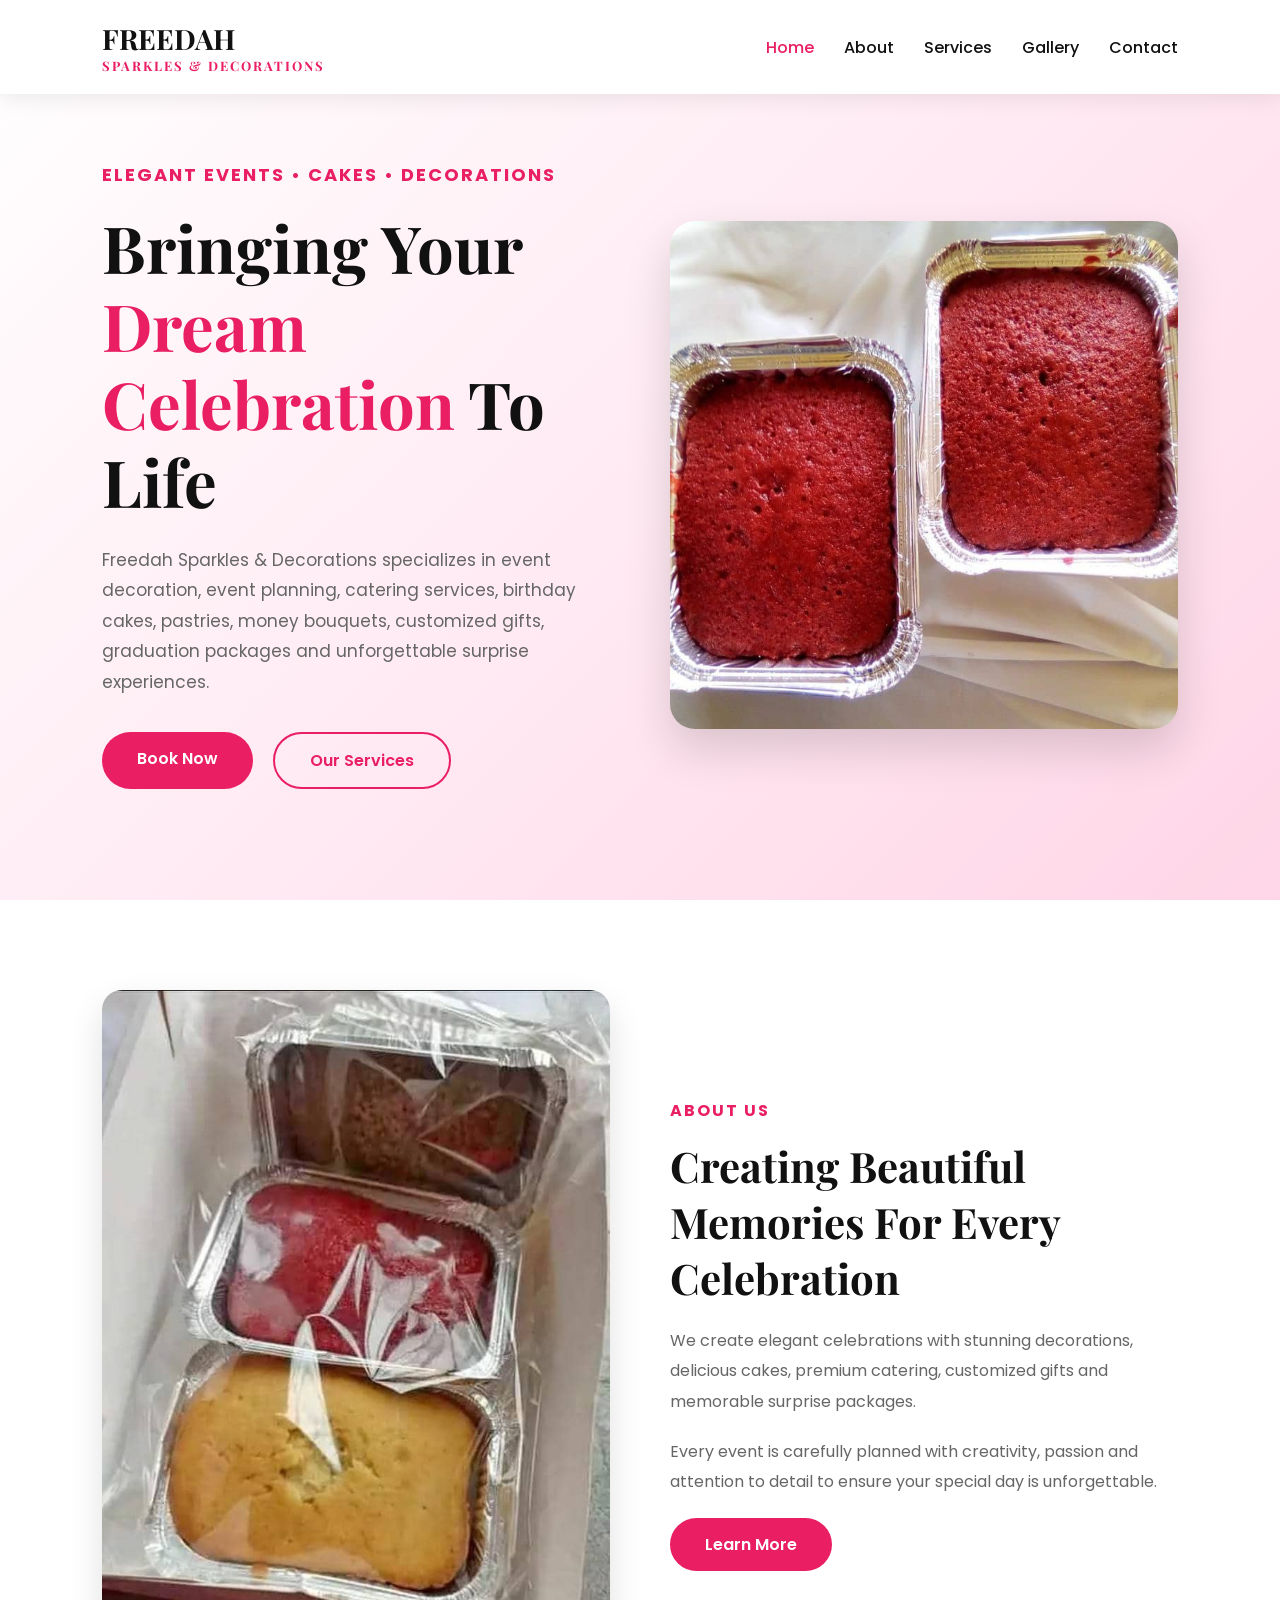
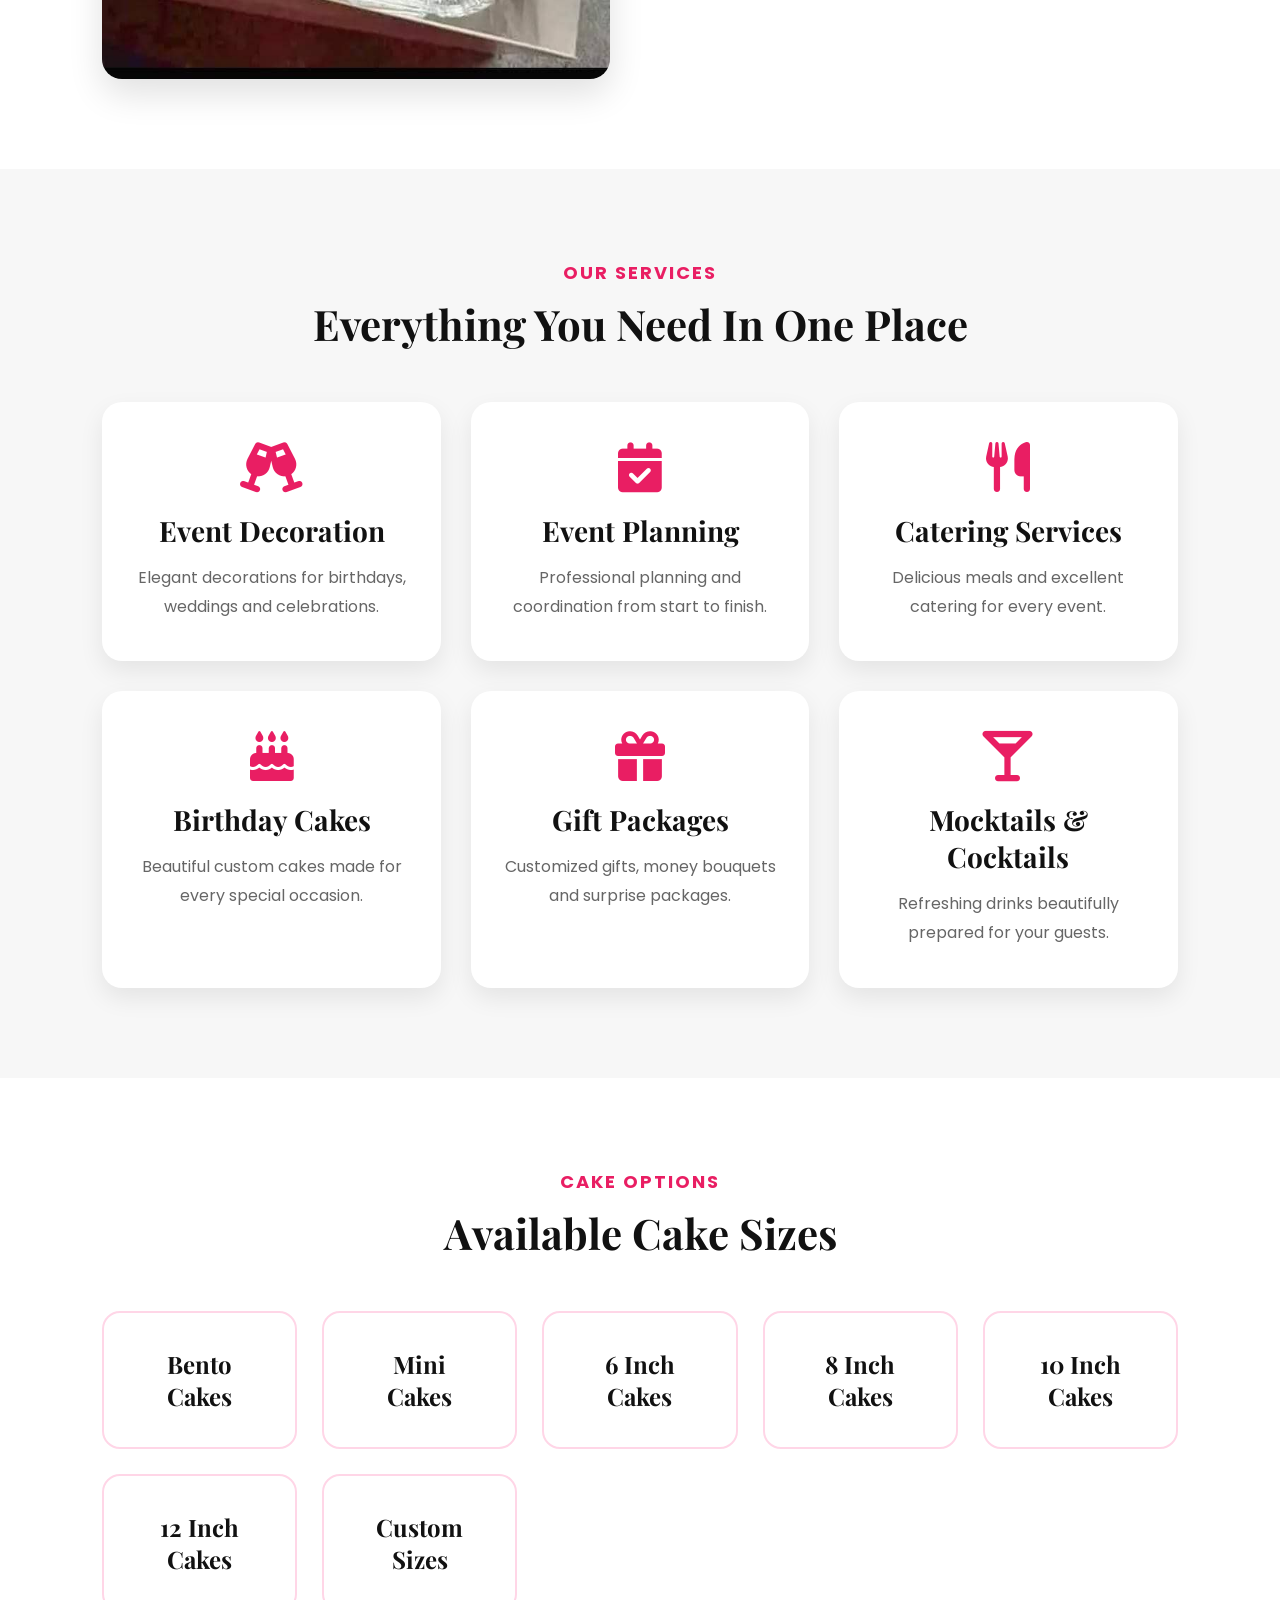
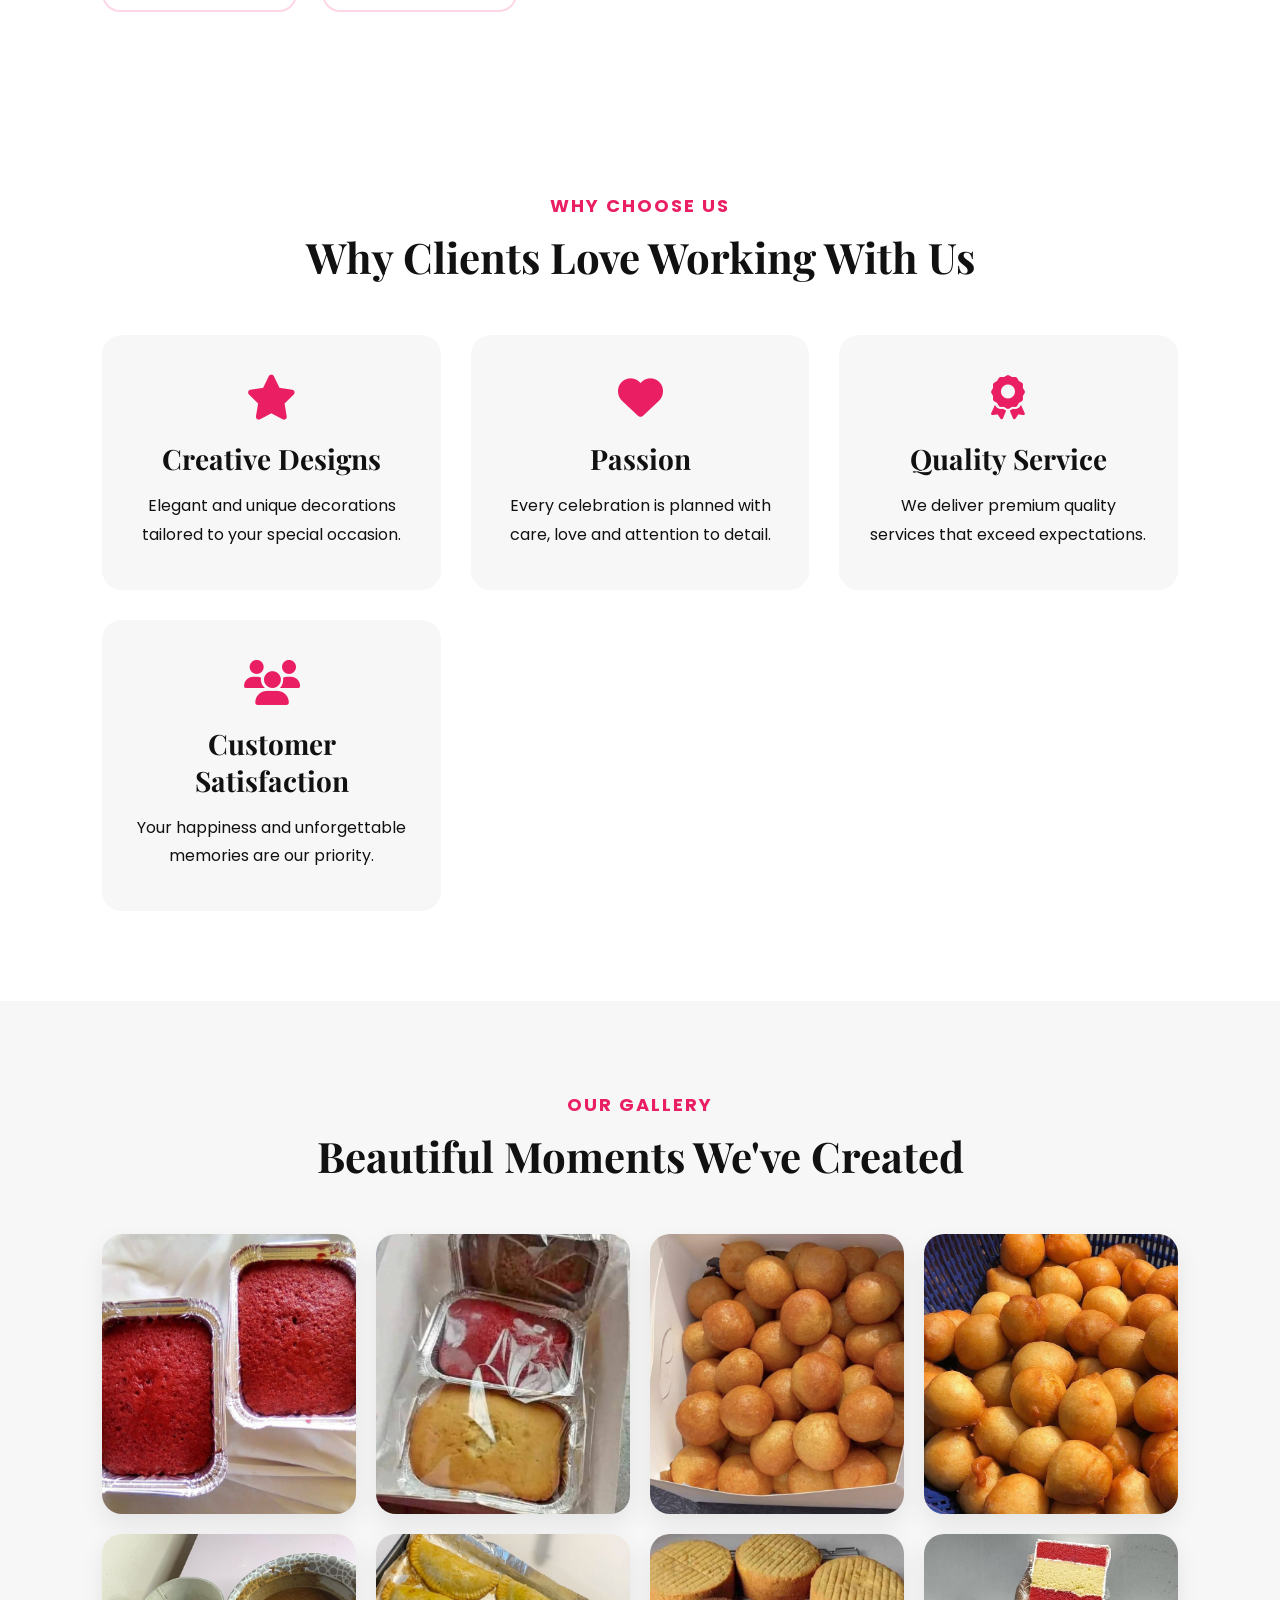
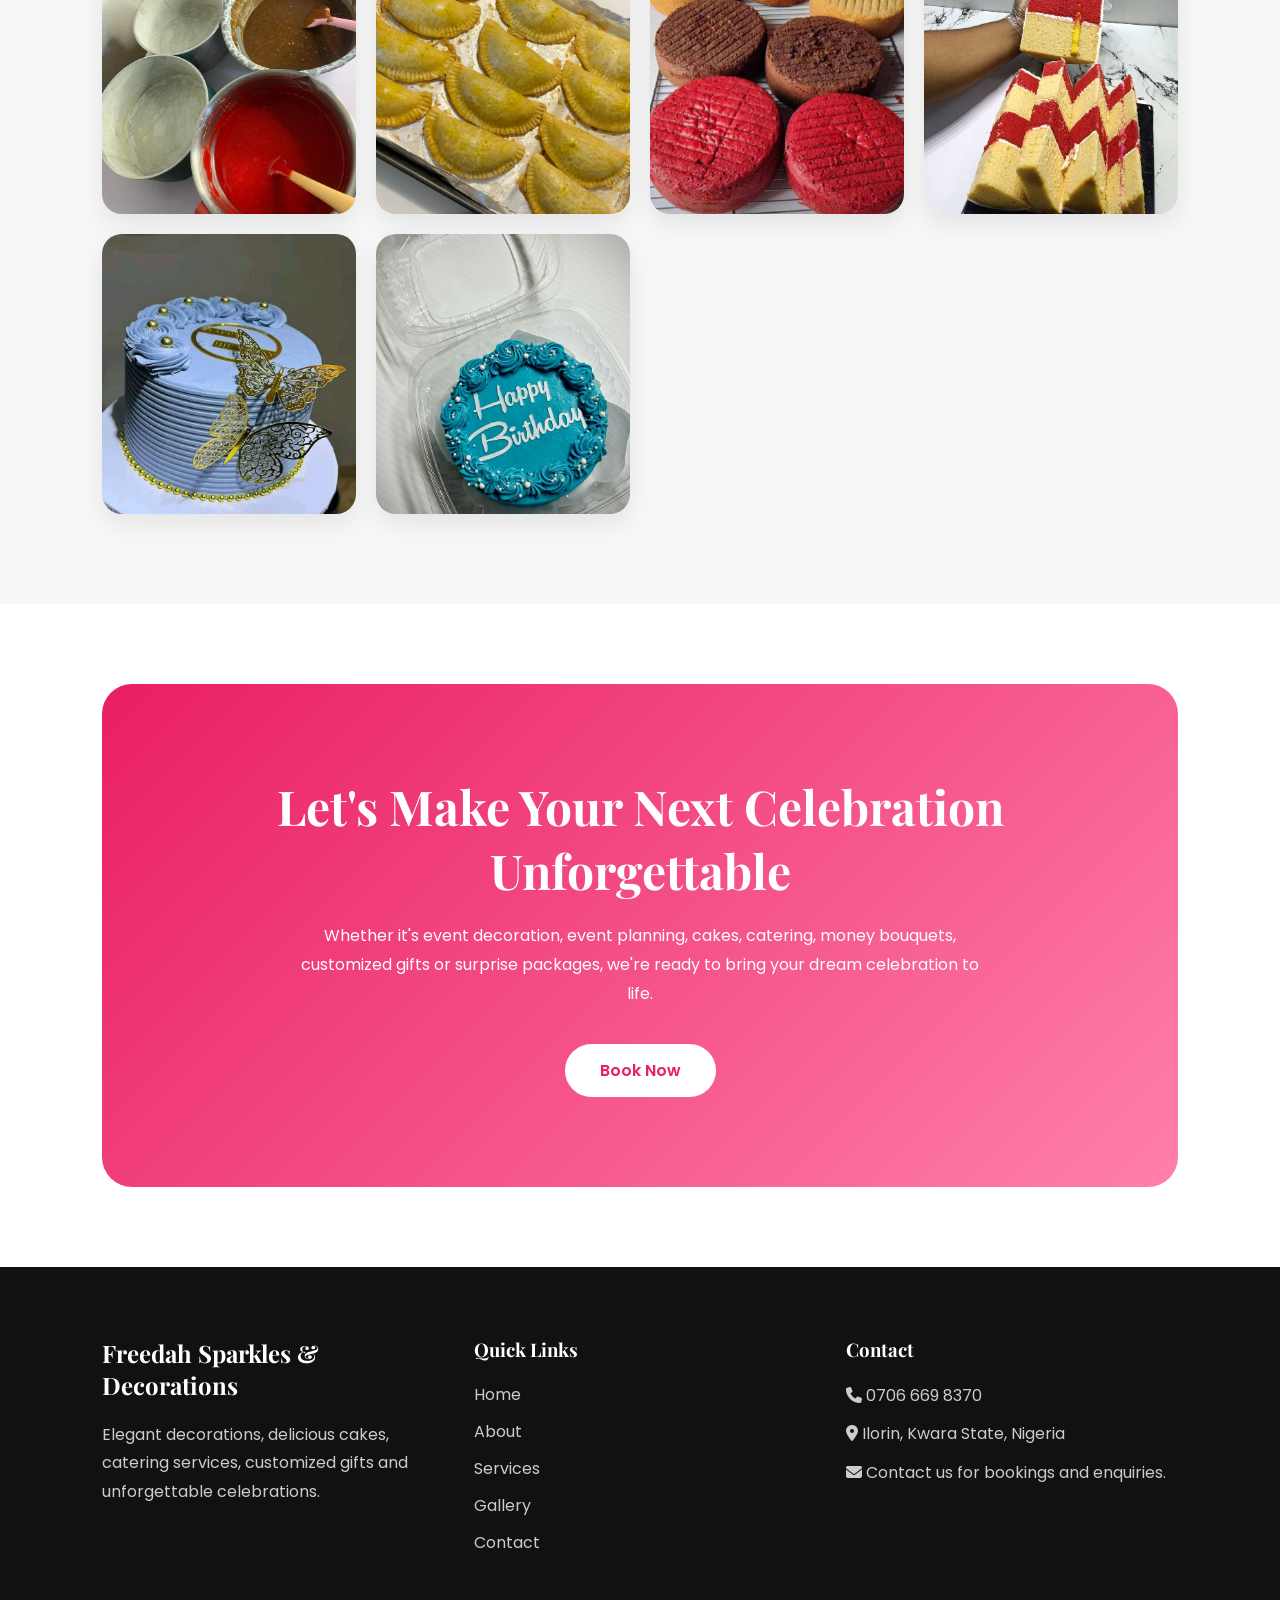
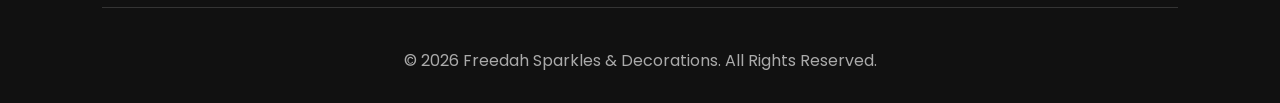
<file: index.html>
<!DOCTYPE html>
<html lang="en">

<head>

<meta charset="UTF-8">

<meta name="viewport" content="width=device-width, initial-scale=1.0">

<title>Freedah Sparkles & Decorations</title>

<link rel="stylesheet" href="style.css">

<link href="https://fonts.googleapis.com/css2?family=Playfair+Display:wght@400;600;700&family=Poppins:wght@300;400;500;600&display=swap" rel="stylesheet">

<link rel="stylesheet" href="https://cdnjs.cloudflare.com/ajax/libs/font-awesome/6.6.0/css/all.min.css">

</head>

<body>

<header>

<nav class="navbar">

<a href="index.html" class="logo">
FREEDAH
<span>SPARKLES & DECORATIONS</span>
</a>

<ul class="nav-links">

<li><a href="index.html" class="active">Home</a></li>
<li><a href="about.html">About</a></li>
<li><a href="services.html">Services</a></li>
<li><a href="gallery.html">Gallery</a></li>
<li><a href="contact.html">Contact</a></li>

</ul>

<div class="menu-btn">
<i class="fas fa-bars"></i>
</div>

</nav>

</header>

<!-- HERO -->

<section class="hero">

<div class="hero-text">

<h3>Elegant Events • Cakes • Decorations</h3>

<h1>
Bringing Your
<span>Dream Celebration</span>
To Life
</h1>

<p>

Freedah Sparkles & Decorations specializes in event decoration, event planning, catering services, birthday cakes, pastries, money bouquets, customized gifts, graduation packages and unforgettable surprise experiences.

</p>

<div class="hero-buttons">

<a href="contact.html" class="btn">Book Now</a>

<a href="services.html" class="btn-outline">Our Services</a>

</div>

</div>

<div class="hero-image">

<img src="IMG-20260717-WA0039.jpg" alt="Freedah Sparkles">

</div>

</section>

<!-- ABOUT -->

<section class="about">

<div class="about-image">

<img src="IMG-20260717-WA0040.jpg" alt="About Us">

</div>

<div class="about-text">

<h4>ABOUT US</h4>

<h2>Creating Beautiful Memories For Every Celebration</h2>

<p>

We create elegant celebrations with stunning decorations, delicious cakes, premium catering, customized gifts and memorable surprise packages.

</p>

<p>

Every event is carefully planned with creativity, passion and attention to detail to ensure your special day is unforgettable.

</p>

<a href="about.html" class="btn">

Learn More

</a>

</div>

</section>

<!-- SERVICES -->

<section class="services">

<div class="section-title">

<h4>OUR SERVICES</h4>

<h2>Everything You Need In One Place</h2>

</div>

<div class="service-container">

<div class="service-card">

<i class="fas fa-champagne-glasses"></i>

<h3>Event Decoration</h3>

<p>Elegant decorations for birthdays, weddings and celebrations.</p>

</div>

<div class="service-card">

<i class="fas fa-calendar-check"></i>

<h3>Event Planning</h3>

<p>Professional planning and coordination from start to finish.</p>

</div>

<div class="service-card">

<i class="fas fa-utensils"></i>

<h3>Catering Services</h3>

<p>Delicious meals and excellent catering for every event.</p>

</div>

<div class="service-card">

<i class="fas fa-cake-candles"></i>

<h3>Birthday Cakes</h3>

<p>Beautiful custom cakes made for every special occasion.</p>

</div>

<div class="service-card">

<i class="fas fa-gift"></i>

<h3>Gift Packages</h3>

<p>Customized gifts, money bouquets and surprise packages.</p>

</div>

<div class="service-card">

<i class="fas fa-martini-glass"></i>

<h3>Mocktails & Cocktails</h3>

<p>Refreshing drinks beautifully prepared for your guests.</p>

</div>

</div>

</section>
<!-- ================= CAKE SIZES ================= -->

<section class="cake-sizes">

    <div class="section-title">
        <h4>CAKE OPTIONS</h4>
        <h2>Available Cake Sizes</h2>
    </div>

    <div class="cake-container">

        <div class="cake-card">
            <h3>Bento Cakes</h3>
        </div>

        <div class="cake-card">
            <h3>Mini Cakes</h3>
        </div>

        <div class="cake-card">
            <h3>6 Inch Cakes</h3>
        </div>

        <div class="cake-card">
            <h3>8 Inch Cakes</h3>
        </div>

        <div class="cake-card">
            <h3>10 Inch Cakes</h3>
        </div>

        <div class="cake-card">
            <h3>12 Inch Cakes</h3>
        </div>

        <div class="cake-card">
            <h3>Custom Sizes</h3>
        </div>

    </div>

</section>

<!-- ================= WHY CHOOSE US ================= -->

<section class="why-us">

    <div class="section-title">
        <h4>WHY CHOOSE US</h4>
        <h2>Why Clients Love Working With Us</h2>
    </div>

    <div class="why-container">

        <div class="why-card">

            <i class="fas fa-star"></i>

            <h3>Creative Designs</h3>

            <p>
                Elegant and unique decorations tailored to your special occasion.
            </p>

        </div>

        <div class="why-card">

            <i class="fas fa-heart"></i>

            <h3>Passion</h3>

            <p>
                Every celebration is planned with care, love and attention to detail.
            </p>

        </div>

        <div class="why-card">

            <i class="fas fa-award"></i>

            <h3>Quality Service</h3>

            <p>
                We deliver premium quality services that exceed expectations.
            </p>

        </div>

        <div class="why-card">

            <i class="fas fa-users"></i>

            <h3>Customer Satisfaction</h3>

            <p>
                Your happiness and unforgettable memories are our priority.
            </p>

        </div>

    </div>

</section>

<!-- ================= GALLERY ================= -->

<section class="gallery">

    <div class="section-title">
        <h4>OUR GALLERY</h4>
        <h2>Beautiful Moments We've Created</h2>
    </div>

    <div class="gallery-container">

        <img src="IMG-20260717-WA0039.jpg" alt="Gallery">

        <img src="IMG-20260717-WA0040.jpg" alt="Gallery">

        <img src="IMG-20260717-WA0043.jpg" alt="Gallery">

        <img src="IMG-20260717-WA0044.jpg" alt="Gallery">

        <img src="IMG-20260717-WA0046.jpg" alt="Gallery">

        <img src="IMG-20260717-WA0049.jpg" alt="Gallery">

        <img src="IMG-20260717-WA0051.jpg" alt="Gallery">

        <img src="IMG-20260717-WA0052.jpg" alt="Gallery">

        <img src="IMG-20260717-WA0053.jpg" alt="Gallery">

        <img src="IMG-20260717-WA0054.jpg" alt="Gallery">

    </div>

      </section>
      <!-- ================= CALL TO ACTION ================= -->

<section class="cta">

    <div class="cta-content">

        <h2>Let's Make Your Next Celebration Unforgettable</h2>

        <p>

            Whether it's event decoration, event planning, cakes, catering,
            money bouquets, customized gifts or surprise packages,
            we're ready to bring your dream celebration to life.

        </p>

        <a href="contact.html" class="btn">
            Book Now
        </a>

    </div>

</section>

<!-- ================= FOOTER ================= -->

<footer class="footer">

    <div class="footer-container">

        <div class="footer-box">

            <h2>Freedah Sparkles & Decorations</h2>

            <p>

                Elegant decorations, delicious cakes, catering services,
                customized gifts and unforgettable celebrations.

            </p>

        </div>

        <div class="footer-box">

            <h3>Quick Links</h3>

            <ul>

                <li><a href="index.html">Home</a></li>

                <li><a href="about.html">About</a></li>

                <li><a href="services.html">Services</a></li>

                <li><a href="gallery.html">Gallery</a></li>

                <li><a href="contact.html">Contact</a></li>

            </ul>

        </div>

        <div class="footer-box">

            <h3>Contact</h3>

            <p><i class="fas fa-phone"></i> 0706 669 8370</p>

            <p><i class="fas fa-location-dot"></i> Ilorin, Kwara State, Nigeria</p>

            <p><i class="fas fa-envelope"></i> Contact us for bookings and enquiries.</p>

        </div>

    </div>

    <hr>

    <div class="footer-bottom">

        <p>&copy; 2026 Freedah Sparkles & Decorations. All Rights Reserved.</p>

    </div>

</footer>

<!-- ================= SCROLL TO TOP ================= -->

<button id="topBtn">

    <i class="fas fa-arrow-up"></i>

</button>

<!-- ================= JAVASCRIPT ================= -->

<script src="script.js"></script>

</body>
</html>
</file>
<file: style.css>
/* ===========================
   GOOGLE FONTS & RESET
=========================== */

@import url('https://fonts.googleapis.com/css2?family=Playfair+Display:wght@400;600;700&family=Poppins:wght@300;400;500;600&family=Montserrat:wght@500;600&display=swap');

*{
    margin:0;
    padding:0;
    box-sizing:border-box;
    text-decoration:none;
    list-style:none;
    scroll-behavior:smooth;
}

:root{

    --primary:#e91e63;
    --secondary:#ffd6e7;
    --dark:#111111;
    --white:#ffffff;
    --light:#f7f7f7;
    --gray:#666666;

}

body{

    font-family:'Poppins',sans-serif;
    background:var(--white);
    color:var(--dark);
    overflow-x:hidden;

}

img{

    width:100%;
    display:block;

}

section{

    padding:90px 8%;

}

.section-title{

    text-align:center;
    margin-bottom:50px;

}

.section-title h4{

    color:var(--primary);
    font-size:18px;
    letter-spacing:2px;
    text-transform:uppercase;
    margin-bottom:10px;

}

.section-title h2{

    font-family:'Playfair Display',serif;
    font-size:42px;

}

.btn{

    display:inline-block;
    background:var(--primary);
    color:#fff;
    padding:14px 35px;
    border-radius:40px;
    font-weight:600;
    transition:.4s;

}

.btn:hover{

    background:#111;
    transform:translateY(-4px);

}

.btn-outline{

    display:inline-block;
    padding:14px 35px;
    border:2px solid var(--primary);
    color:var(--primary);
    border-radius:40px;
    font-weight:600;
    transition:.4s;

}

.btn-outline:hover{

    background:var(--primary);
    color:#fff;

}

/* ===========================
   NAVBAR
=========================== */

header{

    width:100%;
    position:fixed;
    top:0;
    left:0;
    z-index:1000;
    background:#fff;
    box-shadow:0 5px 20px rgba(0,0,0,.08);

}

.navbar{

    display:flex;
    justify-content:space-between;
    align-items:center;
    padding:20px 8%;

}

.logo{

    font-family:'Playfair Display',serif;
    font-size:28px;
    color:#111;
    font-weight:700;

}

.logo span{

    display:block;
    font-size:13px;
    color:var(--primary);
    letter-spacing:2px;

}

.nav-links{

    display:flex;
    gap:30px;

}

.nav-links a{

    color:#111;
    font-weight:500;
    transition:.3s;

}

.nav-links a:hover,
.nav-links .active{

    color:var(--primary);

}

.menu-btn{

    display:none;
    font-size:28px;
    cursor:pointer;

}
/* ===========================
   HERO SECTION
=========================== */

.hero{

    min-height:100vh;
    display:grid;
    grid-template-columns:repeat(2,1fr);
    align-items:center;
    gap:60px;
    padding-top:140px;
    background:linear-gradient(135deg,#fff,#ffd6e7);

}

.hero-text h3{

    color:var(--primary);
    font-size:18px;
    letter-spacing:2px;
    text-transform:uppercase;
    margin-bottom:20px;

}

.hero-text h1{

    font-family:'Playfair Display',serif;
    font-size:65px;
    line-height:1.2;
    margin-bottom:25px;

}

.hero-text h1 span{

    color:var(--primary);

}

.hero-text p{

    color:var(--gray);
    font-size:17px;
    line-height:1.8;
    margin-bottom:35px;

}

.hero-buttons{

    display:flex;
    gap:20px;
    flex-wrap:wrap;

}

.hero-image{

    display:flex;
    justify-content:center;

}

.hero-image img{

    width:100%;
    max-width:520px;
    border-radius:25px;
    box-shadow:0 20px 45px rgba(0,0,0,.15);
    animation:float 4s ease-in-out infinite;

}

@keyframes float{

    0%{
        transform:translateY(0);
    }

    50%{
        transform:translateY(-15px);
    }

    100%{
        transform:translateY(0);
    }

}

/* ===========================
   ABOUT SECTION
=========================== */

.about{

    display:grid;
    grid-template-columns:repeat(2,1fr);
    gap:60px;
    align-items:center;

}

.about-image img{

    border-radius:20px;
    box-shadow:0 15px 35px rgba(0,0,0,.12);

}

.about-text h4{

    color:var(--primary);
    margin-bottom:15px;
    letter-spacing:2px;

}

.about-text h2{

    font-family:'Playfair Display',serif;
    font-size:42px;
    margin-bottom:20px;

}

.about-text p{

    color:var(--gray);
    line-height:1.9;
    margin-bottom:20px;

  }
/* ===========================
   SERVICES
=========================== */

.services{

    background:var(--light);

}

.service-container{

    display:grid;
    grid-template-columns:repeat(auto-fit,minmax(260px,1fr));
    gap:30px;
    margin-top:50px;

}

.service-card{

    background:#fff;
    padding:40px 30px;
    text-align:center;
    border-radius:20px;
    transition:.4s;
    box-shadow:0 10px 25px rgba(0,0,0,.08);

}

.service-card:hover{

    transform:translateY(-10px);
    box-shadow:0 20px 40px rgba(233,30,99,.18);

}

.service-card i{

    font-size:50px;
    color:var(--primary);
    margin-bottom:20px;

}

.service-card h3{

    font-family:'Playfair Display',serif;
    margin-bottom:15px;
    font-size:28px;

}

.service-card p{

    color:var(--gray);
    line-height:1.8;

}

/* ===========================
   CAKE SIZES
=========================== */

.cake-container{

    display:grid;
    grid-template-columns:repeat(auto-fit,minmax(180px,1fr));
    gap:25px;
    margin-top:45px;

}

.cake-card{

    background:#fff;
    padding:35px;
    text-align:center;
    border-radius:18px;
    border:2px solid #ffd6e7;
    transition:.4s;
    cursor:pointer;

}

.cake-card:hover{

    background:var(--primary);
    color:#fff;
    transform:scale(1.05);

}

.cake-card h3{

    font-family:'Playfair Display',serif;
    font-size:24px;

}

/* ===========================
   WHY CHOOSE US
=========================== */

.why-us{

    background:#fff;

}

.why-container{

    display:grid;
    grid-template-columns:repeat(auto-fit,minmax(250px,1fr));
    gap:30px;
    margin-top:50px;

}

.why-card{

    background:var(--light);
    padding:40px 30px;
    text-align:center;
    border-radius:20px;
    transition:.4s;

}

.why-card:hover{

    background:var(--primary);
    color:#fff;
    transform:translateY(-10px);

}

.why-card i{

    font-size:45px;
    color:var(--primary);
    margin-bottom:20px;
    transition:.4s;

}

.why-card:hover i{

    color:#fff;

}

.why-card h3{

    font-family:'Playfair Display',serif;
    margin-bottom:15px;
    font-size:28px;

}

.why-card p{

    line-height:1.8;

}
/* ===========================
   GALLERY
=========================== */

.gallery{

    background:var(--light);

}

.gallery-container{

    display:grid;
    grid-template-columns:repeat(auto-fit,minmax(250px,1fr));
    gap:20px;
    margin-top:50px;

}

.gallery-container img{

    width:100%;
    height:280px;
    object-fit:cover;
    border-radius:20px;
    cursor:pointer;
    transition:.5s;
    box-shadow:0 10px 25px rgba(0,0,0,.08);

}

.gallery-container img:hover{

    transform:scale(1.05);
    box-shadow:0 20px 40px rgba(233,30,99,.25);

}

/* ===========================
   CALL TO ACTION
=========================== */

.cta{

    background:linear-gradient(135deg,#e91e63,#ff80ab);
    color:#fff;
    text-align:center;
    border-radius:30px;
    margin:80px 8%;

}

.cta-content h2{

    font-family:'Playfair Display',serif;
    font-size:48px;
    margin-bottom:20px;

}

.cta-content p{

    max-width:700px;
    margin:auto;
    line-height:1.8;
    margin-bottom:35px;

}

.cta .btn{

    background:#fff;
    color:var(--primary);

}

.cta .btn:hover{

    background:#111;
    color:#fff;

}

/* ===========================
   FOOTER
=========================== */

.footer{

    background:#111;
    color:#fff;
    padding:70px 8% 30px;

}

.footer-container{

    display:grid;
    grid-template-columns:repeat(auto-fit,minmax(250px,1fr));
    gap:40px;

}

.footer-box h2,
.footer-box h3{

    font-family:'Playfair Display',serif;
    margin-bottom:20px;

}

.footer-box p{

    color:#ccc;
    line-height:1.8;
    margin-bottom:10px;

}

.footer-box ul li{

    margin-bottom:12px;

}

.footer-box ul li a{

    color:#ccc;
    transition:.3s;

}

.footer-box ul li a:hover{

    color:var(--primary);

}

.footer hr{

    margin:40px 0;
    border:none;
    border-top:1px solid rgba(255,255,255,.15);

}

.footer-bottom{

    text-align:center;

}

.footer-bottom p{

    color:#aaa;

}

/* ===========================
   SCROLL TO TOP
=========================== */

#topBtn{

    position:fixed;
    bottom:30px;
    right:30px;
    width:50px;
    height:50px;
    border:none;
    border-radius:50%;
    background:var(--primary);
    color:#fff;
    font-size:20px;
    cursor:pointer;
    display:none;
    box-shadow:0 10px 25px rgba(0,0,0,.2);
    transition:.3s;

}

#topBtn:hover{

    background:#111;
}

/* ===========================
   RESPONSIVE
=========================== */

@media(max-width:991px){

    .hero,
    .about{

        grid-template-columns:1fr;
        text-align:center;

    }

    .hero{

        padding-top:130px;

    }

    .hero-text h1{

        font-size:48px;

    }

    .hero-buttons{

        justify-content:center;

    }

    .nav-links{

        display:none;

    }

    .menu-btn{

        display:block;

    }

}

@media(max-width:768px){

    section{

        padding:70px 6%;

    }

    .section-title h2{

        font-size:34px;

    }

    .hero-text h1{

        font-size:40px;

    }

    .cta-content h2{

        font-size:36px;

    }

    .gallery-container img{

        height:220px;

    }

      }
/* ===========================
   JAVASCRIPT ANIMATIONS
=========================== */

.sticky{
    background:#ffffff;
    box-shadow:0 10px 30px rgba(0,0,0,.08);
}

section{
    opacity:0;
    transform:translateY(60px);
    transition:1s;
}

.show-section{
    opacity:1;
    transform:translateY(0);
}

/* Mobile Menu */

@media(max-width:991px){

    .nav-links{

        position:absolute;
        top:85px;
        left:0;
        width:100%;
        background:#fff;
        flex-direction:column;
        text-align:center;
        padding:25px 0;
        display:none;
        box-shadow:0 10px 30px rgba(0,0,0,.1);
      

    }

    .nav-links.show{

        display:flex;

    }

}
/* ===========================
   SMOOTH ANIMATIONS
=========================== */

html{
    scroll-behavior:smooth;
}

.service-card,
.why-card,
.cake-card,
.gallery-container img,
.btn,
.btn-outline{
    transition:all .4s ease;
}

.service-card:hover,
.why-card:hover{
    transform:translateY(-12px);
}

.gallery-container img:hover{
    transform:scale(1.06) rotate(.5deg);
}

.hero-text h1,
.hero-text p,
.hero-buttons{
    animation:fadeUp 1s ease forwards;
}

.hero-image img{
    animation:float 4s ease-in-out infinite;
}

@keyframes fadeUp{

    from{
        opacity:0;
        transform:translateY(40px);
    }

    to{
        opacity:1;
        transform:translateY(0);
    }

}

/* Beautiful Scrollbar */

::-webkit-scrollbar{
    width:10px;
}

::-webkit-scrollbar-track{
    background:#f3f3f3;
}

::-webkit-scrollbar-thumb{
    background:#e91e63;
    border-radius:20px;
}

::-webkit-scrollbar-thumb:hover{
    background:#c2185b;
}
/* CONTACT */

.contact-container{

display:grid;
grid-template-columns:repeat(auto-fit,minmax(350px,1fr));
gap:50px;
margin-top:50px;

}

.contact-info h3{

font-family:'Playfair Display',serif;
font-size:32px;
margin-bottom:20px;

}

.contact-info p{

line-height:1.8;
margin-bottom:15px;
color:#666;

}

.contact-info i{

color:#e91e63;
margin-right:10px;

}

.contact-form form{

display:flex;
flex-direction:column;
gap:20px;

}

.contact-form input,
.contact-form textarea{

padding:16px;
border:1px solid #ddd;
border-radius:10px;
font-family:'Poppins',sans-serif;
font-size:16px;

}

.contact-form input:focus,
.contact-form textarea:focus{

outline:none;
border-color:#e91e63;

}

.contact-form button{

border:none;
cursor:pointer;

}
</file>
